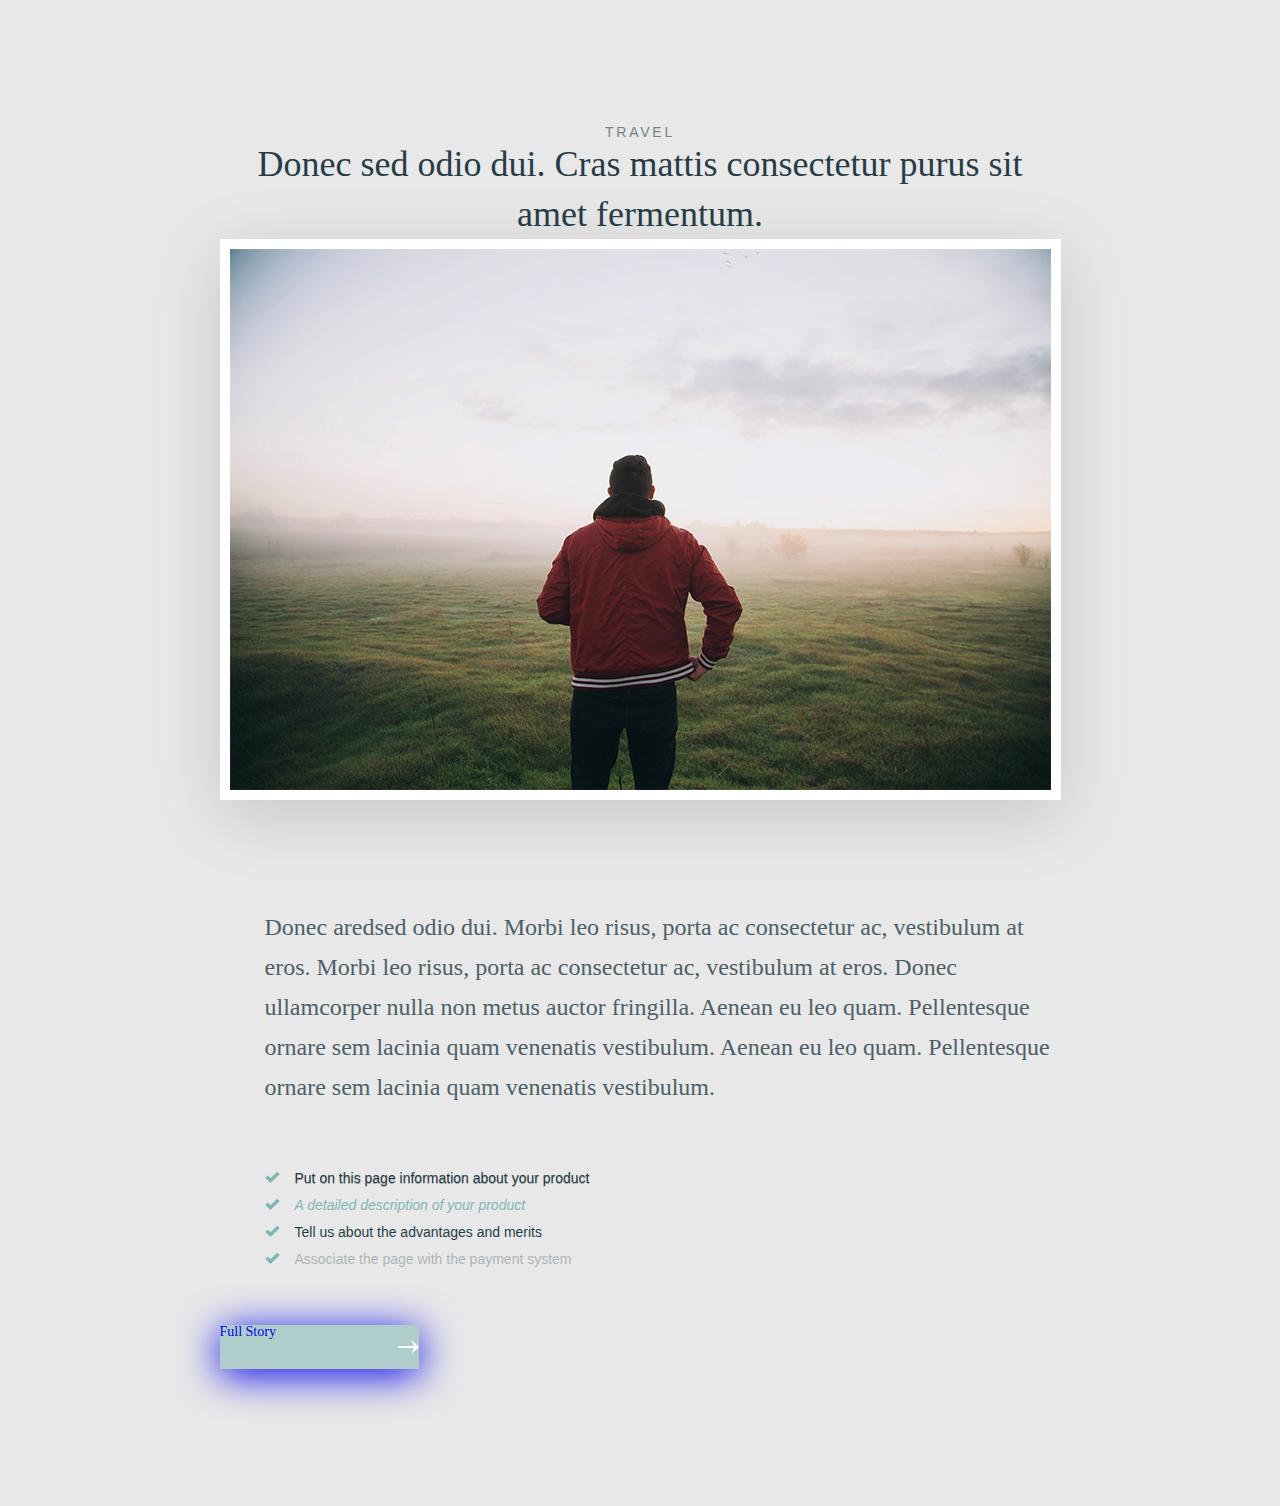
<file: index.html>
<!DOCTYPE html>
<html lang="en">
    <head>
    <title>First homework</title>
    <meta http-equiv="Content-type" content="text/html;charset=UTF-8" />
    <link rel="stylesheet" href="style.css"/>
    </head>
    <body> 
        <div class="content">
            <div class="content-top">
                <div class ="content-top-title">TRAVEL</div>
                <div class = "content-top-subtitle">Donec sed odio dui. Cras mattis consectetur purus sit amet fermentum.</div>
            </div>

            <div class="content-middle">
                <div class="content-middle-picture"><img src="img/man.png"></div>
                <div class ="content-middle-text">
                    <p>Donec aredsed odio dui. Morbi leo risus, porta ac consectetur ac, vestibulum at eros. Morbi leo risus, porta ac consectetur ac, vestibulum at eros. Donec ullamcorper nulla non metus auctor fringilla. Aenean eu leo quam. Pellentesque ornare sem lacinia quam venenatis vestibulum. Aenean eu leo quam. Pellentesque ornare sem lacinia quam venenatis vestibulum.
                    </p>
                </div>
            </div>

            <div class="content-footer">
                <ul class = "content-footer-shortlist">

                        <li> Put on this page information about your product </li>
                        <li> A detailed description of your product </li>
                        <li> Tell us about the advantages and merits </li>
                        <li><span> Associate the page with the payment system</span></li>
                </ul>
                        <a href="google.com" class="hyperlink"><span>Full Story</span></a>
                    
            </div>
        </div>
    </body>
</html>
</file>
<file: style.css>
*{
	padding: 0;
	margin: 0;
	border: 0;
}
*,*:before,*:after{
	-moz-box-sizing: border-box;
	-webkit-box-sizing: border-box;
	box-sizing: border-box;
}
:focus,:active{outline: none;}
a:focus,a:active{outline: none;}
nav,footer,header,aside{display: block;}
html,body{
	height: 100%;
	width: 100%;
	font-size: 100%;
	line-height: 1;
	font-size: 14px;
	-ms-text-size-adjust: 100%;
	-moz-text-size-adjust: 100%;
	-webkit-text-size-adjust: 100%;
}
input,button,textarea{font-family:inherit;}
input::-ms-clear{display: none;}
button{cursor: pointer;}
button::-moz-focus-inner {padding:0;border:0;}
a, a:visited{text-decoration: none;}
a:hover{text-decoration: none;}
ul li{list-style: none;}
img{vertical-align: top;}
h1,h2,h3,h4,h5,h6{font-size:inherit;font-weight: 400;}

/*обнулили все стили*/


body{
	background-color: #e8e8e8;
}

.content {
	padding: 125px 0 137px 0;
	max-width: 841px;
	margin: 0 auto;
	
}
.content-top {
	text-align: center;
}
.content-top-title {
	opacity: 0.6;
	font-family: Arial;
	font-size: 14px;
	text-transform: uppercase;
	letter-spacing: 0.2em;
	color: #273d46;
	
}
.content-top-subtitle {
font-family: 'Times New Roman';
font-size: 36px;
line-height: 50px;
font-weight: 400;
color: #273d46;
}

	

.content-middle-picture {
	background-color: white;
	padding: 10px;                                    /* Чтобы содержимое коробочки поместить внутрь с отступом*/
	box-shadow: 0px 15px 65px 0px rgba(15,16,16,0.15);
	margin-bottom: 107px;
}
.content-middle-picture img{
	 max-width: 100%;     /*Здесь назначим максимальную ширину картинок, которые помещены или будут помещены в коробочку */
	 
}
.content-middle-text {
opacity: 0.8;
font-family: 'Times New Roman';
font-size: 24px;
line-height: 40px;
font-weight: 400;
color: #273d46;
padding-left: 45px;
}

.content-footer-shortlist
{
	font-family: Arial, Helvetica, sans-serif;
	font-size: 20;
	padding: 64px 0 0 45px;
}

.content-footer-shortlist li{
	margin-bottom: 13px;
	background: url("img/checkbox.png") no-repeat left/auto 80%;
	padding: 0 0 0 30px;
}

.content-footer-shortlist li:nth-child(1)
{
text-shadow: 0px 1px 0px rgba(0,0,0,0.3);
color: #273d46;
}

.content-footer-shortlist li:nth-child(2)
{
font-style: italic;
color: #80b7b3;
}
.content-footer-shortlist li:nth-child(3)
{
color: #273d46;
}
.content-footer-shortlist li:nth-child(4)
{
text-decoration: line-through;
color: #273d46;
}
.content-footer-shortlist li:nth-child(4) span{
opacity: 0.3;
}
.content-footer-shortlist li:last-child{
	margin-bottom: 59px;
}
.hyperlink {
	display: inline-block;
	background: url("img/arrow.png") no-repeat center right rgba(128,183,179,0.54);
	box-shadow: 0px 6px 40px 0px;
	width: 199px; 
	height: 44px;
	

}
.content-footer span
{
display: inline-block;
margin: auto 20 auto auto;
}
</file>
